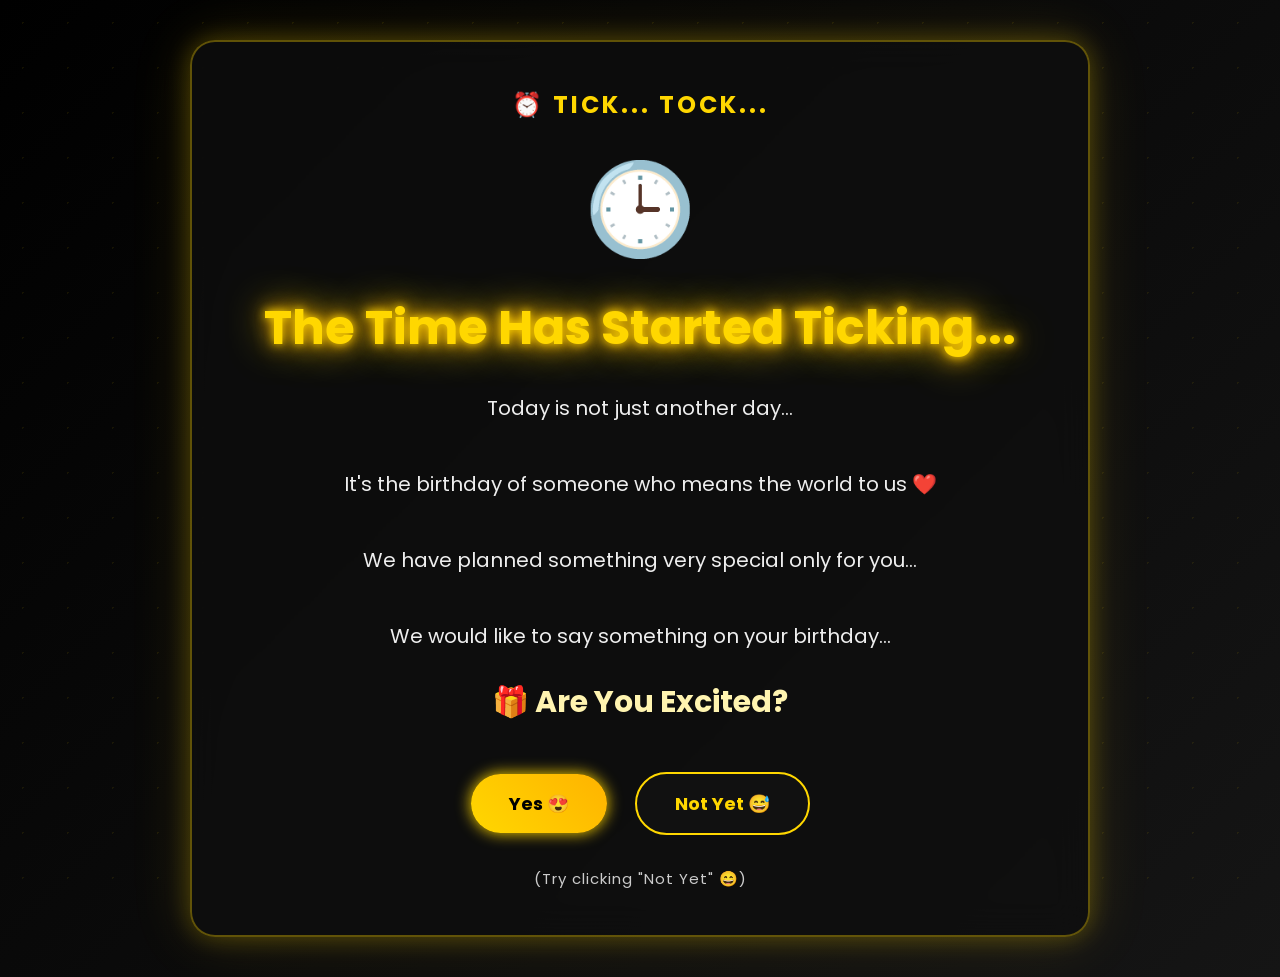
<file: index.html>
<!DOCTYPE html>
<html lang="en">
<head>
    <meta charset="UTF-8">
    <meta name="viewport" content="width=device-width, initial-scale=1.0">
    <title>Happy Birthday ❤️</title>

    <!-- Google Font -->
    <link href="https://fonts.googleapis.com/css2?family=Poppins:wght@300;400;600;700&display=swap" rel="stylesheet">

    <!-- CSS -->
    <link rel="stylesheet" href="style.css">
</head>

<body>

    <!-- Floating Hearts -->
    <div class="hearts">
        <span>❤️</span>
        <span>💖</span>
        <span>💕</span>
        <span>💗</span>
        <span>💝</span>
        <span>💞</span>
        <span>❤️</span>
        <span>💖</span>
    </div>

    <!-- Main Container -->
    <div class="container">

        <div class="glass-card">

            <h3 class="small-title">
                ⏰ Tick... Tock...
            </h3>

            <div class="clock">
                🕒
            </div>

            <h1 class="main-title">
                The Time Has Started Ticking...
            </h1>

            <p class="message">

                Today is not just another day...

                <br><br>

                It's the birthday of someone who means the world to us ❤️

                <br><br>

                We have planned something very special only for you...

                <br><br>

                We would like to say something on your birthday...

            </p>

            <h2 class="question">
                🎁 Are You Excited?
            </h2>

            <div class="buttons">

                <button
                    class="yes-btn"
                    onclick="goNext()">

                    Yes 😍

                </button>

                <button
                    id="noBtn"
                    class="no-btn">

                    Not Yet 😅

                </button>

            </div>

            <p class="hint">
                (Try clicking "Not Yet" 😄)
            </p>

        </div>

    </div>

    <!-- Background Music (Optional) -->
    <!--
    <audio autoplay loop>
        <source src="music.mp3" type="audio/mp3">
    </audio>
    -->

    <script>

        const noBtn = document.getElementById("noBtn");

        function random(min, max) {
            return Math.random() * (max - min) + min;
        }

        function moveButton() {

            noBtn.style.position = "absolute";

            noBtn.style.left = random(5, 80) + "%";

            noBtn.style.top = random(10, 80) + "%";

        }

        noBtn.addEventListener("mouseover", moveButton);
        noBtn.addEventListener("click", moveButton);

        function goNext() {

            window.location.href = "kids.html";

        }

    </script>

</body>
</html>
</file>
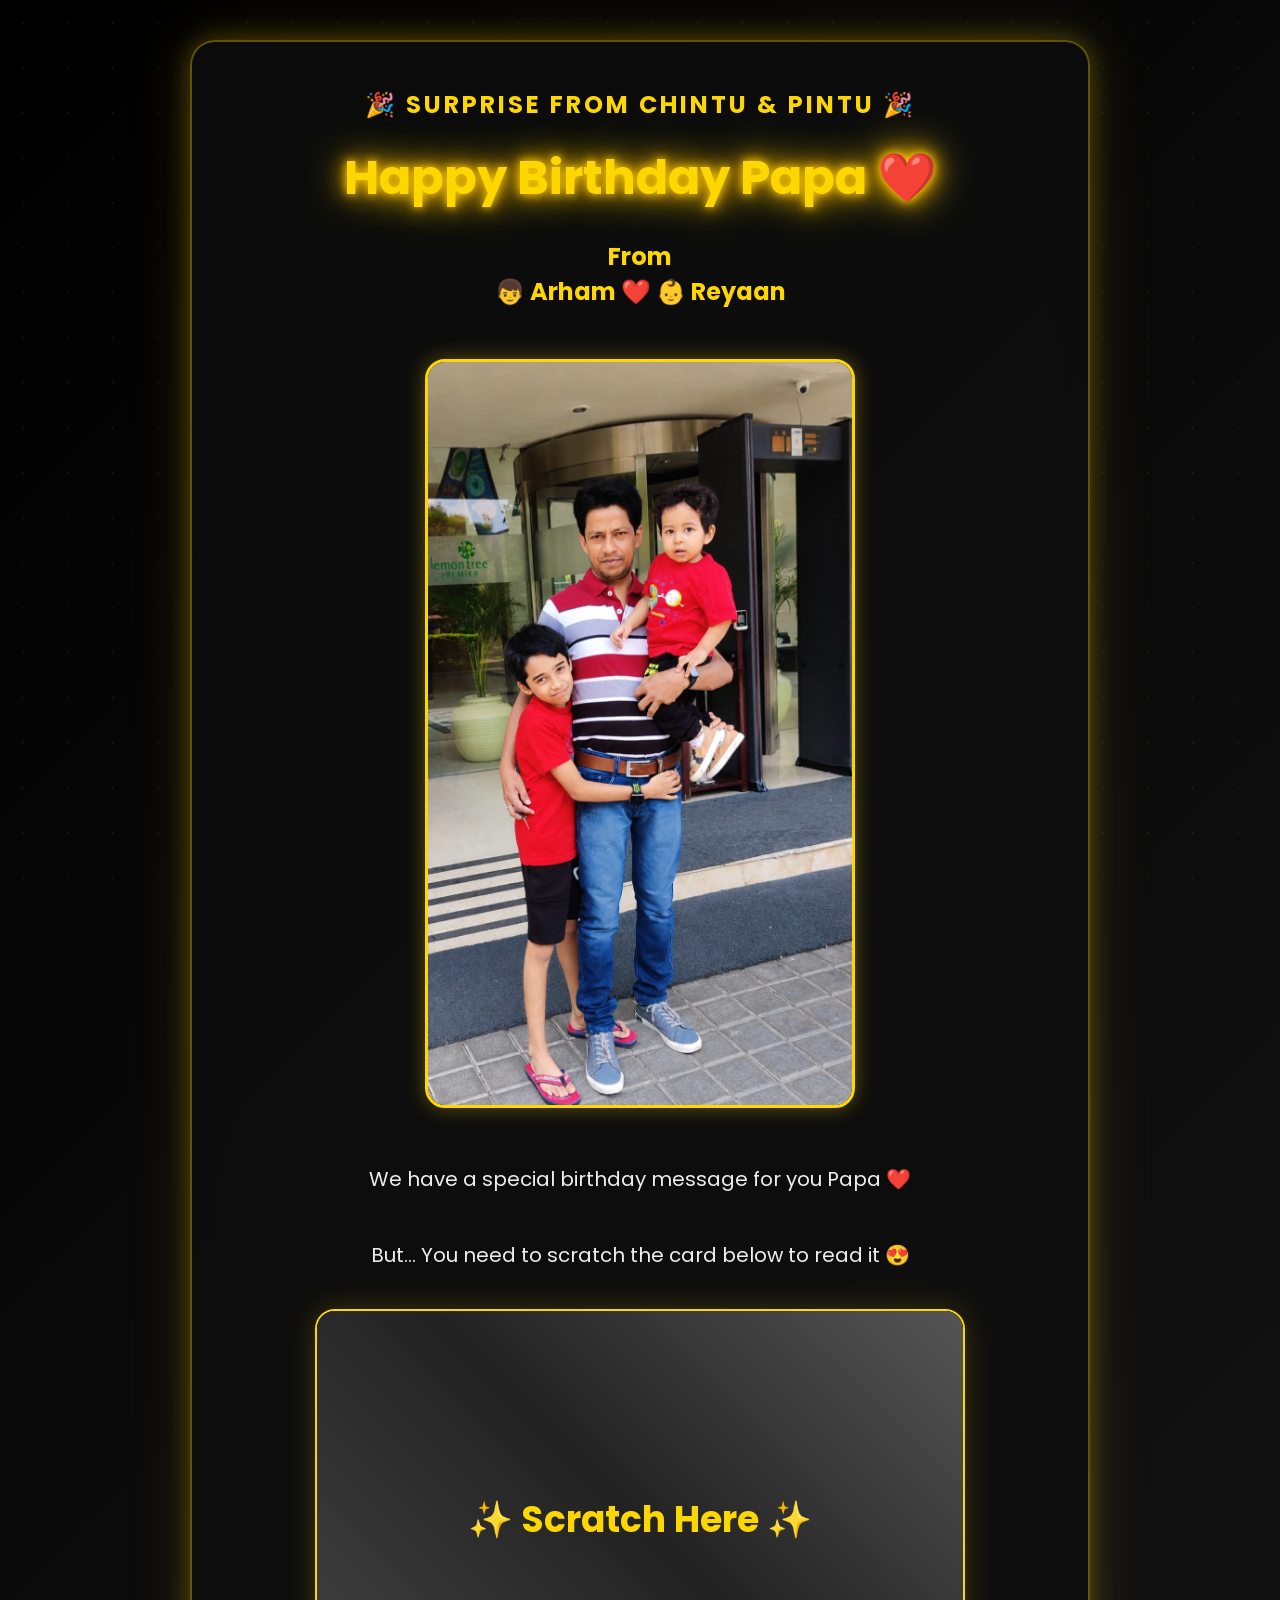
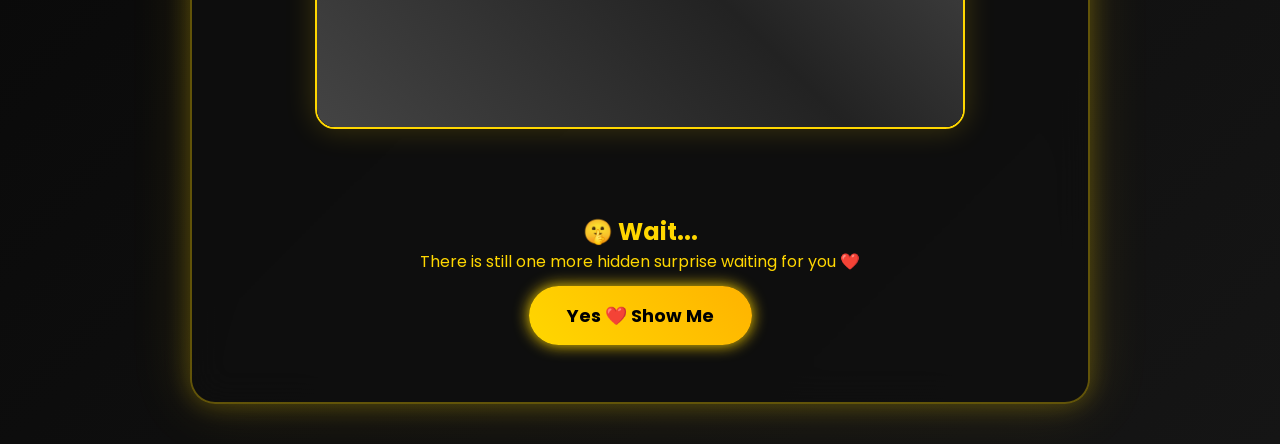
<file: kids.html>
<!DOCTYPE html>
<html lang="en">

<head>

    <meta charset="UTF-8">

    <meta name="viewport"
          content="width=device-width, initial-scale=1.0">

    <title>Birthday Surprise From Arham & Reyaan ❤️</title>

    <link href="https://fonts.googleapis.com/css2?family=Poppins:wght@300;400;600;700&display=swap" rel="stylesheet">

    <link rel="stylesheet" href="style.css">

</head>

<body>

<div class="hearts">

    <span>❤️</span>
    <span>💖</span>
    <span>💕</span>
    <span>💝</span>
    <span>💗</span>
    <span>💞</span>

</div>


<div class="container">

<div class="glass-card">

<h3 class="small-title">
🎉 Surprise from Chintu & Pintu 🎉
</h3>

<h1 class="main-title">

Happy Birthday Papa ❤️

</h1>

<h2>

From

<br>

👦 Arham

❤️

👶 Reyaan

</h2>

<br>

<img
src="kid.jpeg"
class="birthday-image">

<br><br>

<p class="message">

We have a special birthday message for you Papa ❤️

<br><br>

But...

You need to scratch the card below to read it 😍

</p>

<div class="scratch-card">

<div id="scratchCover">

✨ Scratch Here ✨

</div>

<div id="scratchMessage">

<h2>

🎂 Happy Birthday Papa ❤️

</h2>

<p>

You are the world's best father.

<br><br>

Thank you for fulfilling each and every wish of ours.

<br><br>

Thank you for taking care of us like little princes 👑

<br><br>

You are just like a coconut 🥥

<br><br>

Hard from outside...

<br>

Soft, pure and full of love from inside ❤️

<br><br>

You always stand by us,

protect us,

care for us,

and make us smile every single day.

<br><br>

Please keep loving us like this forever.

<br><br>

We promise to love you

∞ Infinity Times ❤️

</p>

</div>

</div>

<br><br>

<h2>

🤫 Wait...

</h2>

<p>

There is still one more hidden surprise waiting for you ❤️

</p>

<button
class="yes-btn"
onclick="location.href='wife.html'">

Yes ❤️ Show Me

</button>

</div>

</div>


<script>

const cover = document.getElementById("scratchCover");

let scratches = 0;

cover.addEventListener("mousemove", scratch);
cover.addEventListener("touchmove", scratch);

function scratch(){

scratches++;

cover.style.opacity -= 0.02;

if(scratches>40){

cover.style.display="none";

}

}

</script>

</body>

</html>
</file>
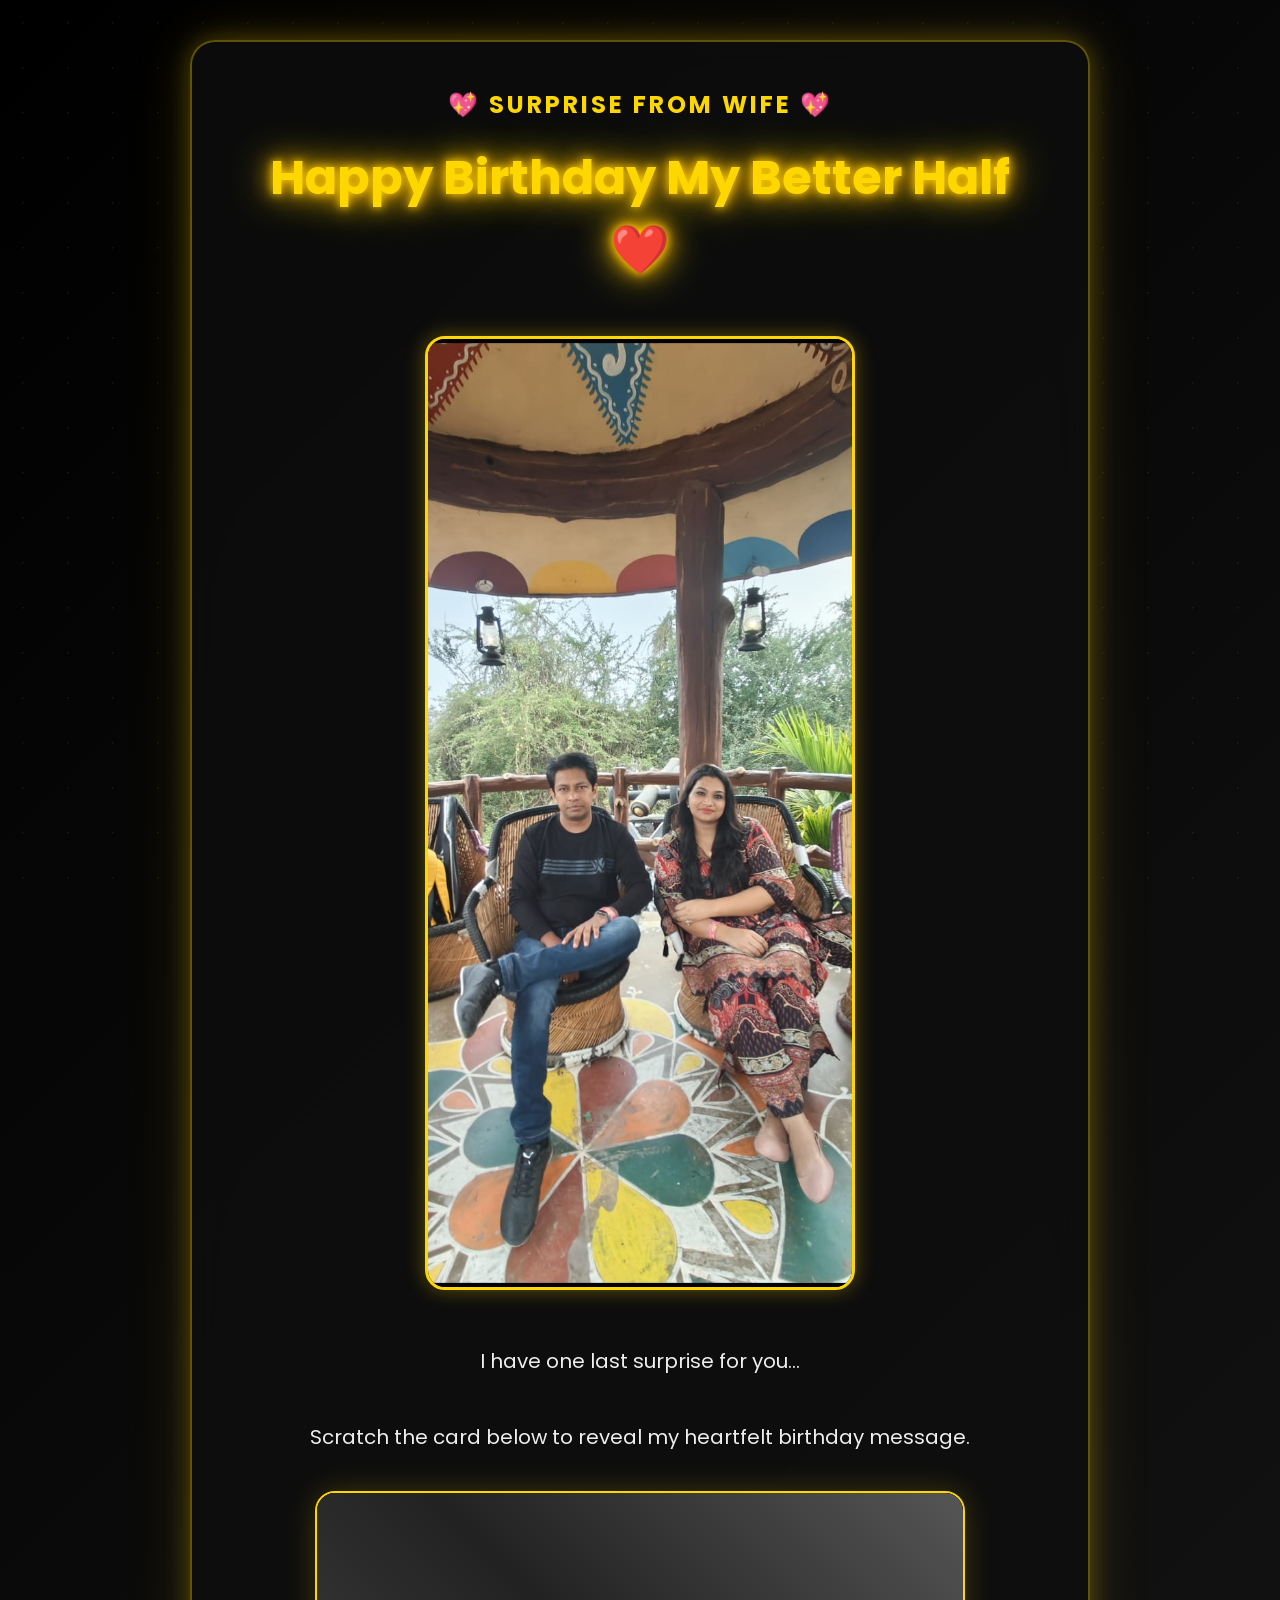
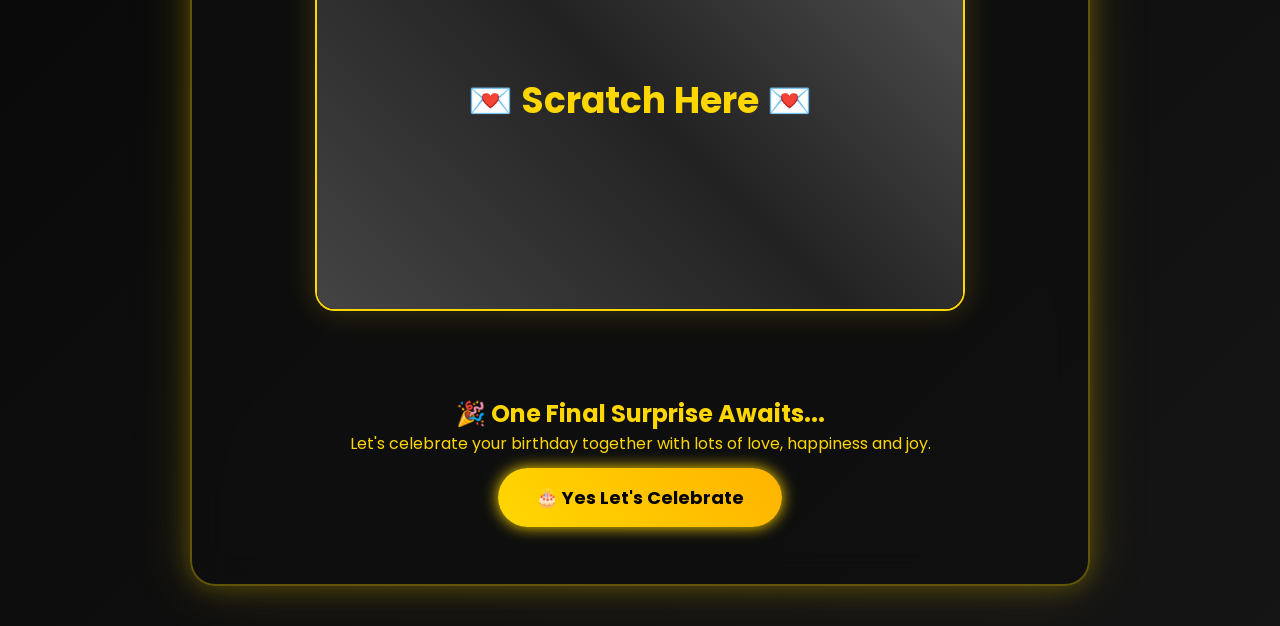
<file: wife.html>
<!DOCTYPE html>
<html lang="en">

<head>

    <meta charset="UTF-8">

    <meta name="viewport" content="width=device-width, initial-scale=1.0">

    <title>Birthday Surprise From Your Better Half ❤️</title>

    <link href="https://fonts.googleapis.com/css2?family=Poppins:wght@300;400;600;700&display=swap" rel="stylesheet">

    <link rel="stylesheet" href="style.css">

</head>

<body>

<!-- Floating Hearts -->

<div class="hearts">

    <span>❤️</span>
    <span>💖</span>
    <span>💕</span>
    <span>💗</span>
    <span>💝</span>
    <span>💞</span>

</div>

<div class="container">

    <div class="glass-card">

        <h3 class="small-title">
            💖 Surprise from Wife 💖
        </h3>

        <h1 class="main-title">
            Happy Birthday My Better Half ❤️
        </h1>

        <img src="us.jpeg"
             class="birthday-image">

        <br><br>

        <p class="message">

            I have one last surprise for you...

            <br><br>

            Scratch the card below to reveal my heartfelt birthday message.

        </p>

        <!-- Scratch Card -->

        <div class="scratch-card">

            <div id="scratchCover">

                💌 Scratch Here 💌

            </div>

            <div id="scratchMessage">

                <h2>
                    ❤️ Happy Birthday My Better Half ❤️
                </h2>

                <p>

                    Happy Birthday to the most amazing husband.

                    <br><br>

                    Thank you for being so supportive...

                    <br><br>

                    Thank you for being so loving...

                    <br><br>

                    Thank you for being so caring...

                    <br><br>

                    Thank you for standing beside me like a strong pillar through every phase of life.

                    <br><br>

                    You have always given strength to our family and filled our lives with happiness.

                    <br><br>

                    May Allah bless you with endless happiness, good health, success, peace, and a long beautiful life.

                    <br><br>

                    May Allah always keep you strong because we are who we are because of you.

                    <br><br>

                    Without you our world feels incomplete.

                    <br><br>

                    I pray that Allah fulfills every dream in your heart and always protects you from every difficulty.

                    <br><br>

                    Thank you for being my partner, my best friend, my biggest support, and the love of my life.

                    <br><br>

                    I love you today...

                    Tomorrow...

                    Forever...

                    And Infinity Times ❤️♾️

                </p>

            </div>

        </div>

        <br><br>

        <h2>
            🎉 One Final Surprise Awaits...
        </h2>

        <p>

            Let's celebrate your birthday together with lots of love, happiness and joy.

        </p>

        <button class="yes-btn"
                onclick="location.href='celebrate.html'">

            🎂 Yes Let's Celebrate

        </button>

    </div>

</div>

<script>

const cover = document.getElementById("scratchCover");

let scratches = 0;

function scratch() {

    scratches++;

    cover.style.opacity -= 0.02;

    if (scratches > 40) {

        cover.style.display = "none";

    }

}

cover.addEventListener("mousemove", scratch);
cover.addEventListener("touchmove", scratch);

</script>

</body>

</html>
</file>
<file: style.css>
/* ==========================================
   LUXURY BLACK & GOLD THEME
========================================== */

*{
    margin:0;
    padding:0;
    box-sizing:border-box;
}

html{
    scroll-behavior:smooth;
}

body{

    font-family:'Poppins',sans-serif;

    min-height:100vh;

    overflow-x:hidden;

    color:#FFD700;

    background:linear-gradient(
    -45deg,
    #000000,
    #111111,
    #1c1c1c,
    #000000);

    background-size:400% 400%;

    animation:bgMove 12s ease infinite;

    display:flex;

    justify-content:center;

    align-items:center;

    padding:40px;

    position:relative;

}

/* Animated Background */

@keyframes bgMove{

0%{
background-position:0% 50%;
}

50%{
background-position:100% 50%;
}

100%{
background-position:0% 50%;
}

}

/* Gold Particles */

body::before{

content:"";

position:fixed;

left:0;
top:0;

width:100%;
height:100%;

background-image:
radial-gradient(#FFD700 1px,transparent 1px);

background-size:45px 45px;

opacity:.08;

pointer-events:none;

}

/* =============================
   CONTAINER
============================= */

.container{

width:100%;

display:flex;

justify-content:center;

align-items:center;

}

/* =============================
   GLASS CARD
============================= */

.glass-card{

width:95%;

max-width:850px;

background:rgba(15,15,15,.78);

border:2px solid rgba(255,215,0,.35);

backdrop-filter:blur(18px);

border-radius:25px;

padding:45px;

text-align:center;

box-shadow:

0 0 25px rgba(255,215,0,.25),

0 0 60px rgba(255,215,0,.15);

animation:fadeUp 1s ease;

}

/* Fade */

@keyframes fadeUp{

from{

opacity:0;

transform:translateY(60px);

}

to{

opacity:1;

transform:translateY(0);

}

}

/* =============================
   HEADINGS
============================= */

.small-title{

font-size:24px;

letter-spacing:3px;

color:#FFD700;

margin-bottom:20px;

text-transform:uppercase;

}

.main-title{

font-size:48px;

font-weight:700;

margin-bottom:25px;

color:#FFD700;

text-shadow:

0 0 10px gold,

0 0 20px orange,

0 0 40px gold;

}

.question{

font-size:30px;

margin-top:25px;

color:#fff4b0;

}

/* =============================
   PARAGRAPH
============================= */

.message{

font-size:20px;

line-height:1.9;

color:#eeeeee;

margin-top:20px;

}

/* =============================
   IMAGES
============================= */

.birthday-image{

width:100%;

max-width:430px;

border-radius:20px;

margin-top:25px;

border:3px solid gold;

box-shadow:

0 0 20px rgba(255,215,0,.35);

transition:.4s;

}

.birthday-image:hover{

transform:scale(1.04);

box-shadow:

0 0 40px gold;

}

/* =============================
   BUTTONS
============================= */

.buttons{

margin-top:35px;

}

button{

padding:16px 38px;

margin:12px;

border:none;

cursor:pointer;

font-size:18px;

font-weight:bold;

border-radius:40px;

transition:.4s;

font-family:'Poppins',sans-serif;

}

.yes-btn{

background:linear-gradient(

45deg,

#FFD700,

#ffb300);

color:black;

box-shadow:

0 0 15px gold;

}

.yes-btn:hover{

transform:scale(1.08);

box-shadow:

0 0 35px gold;

}

.no-btn{

background:#111;

border:2px solid gold;

color:gold;

}

.no-btn:hover{

background:gold;

color:black;

}

/* =============================
   SCRATCH CARD
============================= */

.scratch-card{

position:relative;

width:100%;

max-width:650px;

height:420px;

margin:35px auto;

overflow:hidden;

border-radius:20px;

border:2px solid gold;

box-shadow:

0 0 30px rgba(255,215,0,.2);

}

#scratchCover{

position:absolute;

left:0;
top:0;

width:100%;
height:100%;

display:flex;

justify-content:center;

align-items:center;

background:linear-gradient(

45deg,

#444,

#222,

#555);

color:#FFD700;

font-size:36px;

font-weight:bold;

cursor:pointer;

transition:.3s;

}

#scratchMessage{

background:#111;

width:100%;

height:100%;

overflow:auto;

padding:30px;

color:white;

}

#scratchMessage h2{

color:#FFD700;

margin-bottom:20px;

}

#scratchMessage p{

line-height:2;

font-size:18px;

}

/* =============================
   CLOCK
============================= */

.clock{

font-size:90px;

animation:tick .8s infinite;

margin-bottom:15px;

}

@keyframes tick{

0%{

transform:rotate(-10deg);

}

50%{

transform:rotate(10deg);

}

100%{

transform:rotate(-10deg);

}

}

/* =============================
   HINT
============================= */

.hint{

margin-top:20px;

color:#cccccc;

font-size:15px;

letter-spacing:1px;

}
/* ==========================================
   PART 2 - CELEBRATION STYLES
========================================== */


/* =============================
   COUNTDOWN
============================= */

#countdown{

    font-size:140px;

    font-weight:700;

    color:#FFD700;

    text-shadow:

    0 0 15px gold,

    0 0 35px gold,

    0 0 60px orange;

    animation:pulse 1s infinite;

}

#countText{

    font-size:24px;

    color:#ffffff;

    margin-top:20px;

}

@keyframes pulse{

    0%{

        transform:scale(1);

    }

    50%{

        transform:scale(1.18);

    }

    100%{

        transform:scale(1);

    }

}


/* =============================
   FINAL MESSAGE
============================= */

#finalContent{

    animation:fadeCelebration 2s ease;

}

@keyframes fadeCelebration{

    from{

        opacity:0;

        transform:translateY(60px);

    }

    to{

        opacity:1;

        transform:translateY(0);

    }

}

.birthday-heading{

    font-size:60px;

    color:#FFD700;

    margin-bottom:25px;

    text-shadow:

    0 0 20px gold,

    0 0 40px orange,

    0 0 70px gold;

    animation:goldGlow 2s infinite alternate;

}

@keyframes goldGlow{

    from{

        text-shadow:

        0 0 10px gold,

        0 0 20px orange;

    }

    to{

        text-shadow:

        0 0 25px gold,

        0 0 45px orange,

        0 0 70px gold;

    }

}


/* =============================
   FLOATING GOLD SPARKLES
============================= */

.hearts{

    position:fixed;

    left:0;

    top:0;

    width:100%;

    height:100%;

    overflow:hidden;

    pointer-events:none;

}

.hearts span{

    position:absolute;

    bottom:-120px;

    font-size:28px;

    animation:floatGold 9s linear infinite;

    opacity:.9;

}

.hearts span:nth-child(1){

left:8%;

animation-duration:7s;

}

.hearts span:nth-child(2){

left:22%;

animation-duration:9s;

}

.hearts span:nth-child(3){

left:38%;

animation-duration:8s;

}

.hearts span:nth-child(4){

left:55%;

animation-duration:10s;

}

.hearts span:nth-child(5){

left:72%;

animation-duration:8s;

}

.hearts span:nth-child(6){

left:90%;

animation-duration:11s;

}

@keyframes floatGold{

    0%{

        transform:translateY(0) rotate(0deg);

        opacity:0;

    }

    20%{

        opacity:1;

    }

    100%{

        transform:

        translateY(-120vh)

        rotate(360deg);

        opacity:0;

    }

}


/* =============================
   FIREWORKS
============================= */

#fireworks{

    position:fixed;

    left:0;

    top:0;

    width:100%;

    height:100%;

    z-index:-1;

}


/* =============================
   CELEBRATION CARD
============================= */

.celebration-card{

    animation:zoomIn 1s ease;

}

@keyframes zoomIn{

    from{

        opacity:0;

        transform:scale(.8);

    }

    to{

        opacity:1;

        transform:scale(1);

    }

}


/* =============================
   GOLD DIVIDER
============================= */

hr{

    border:none;

    height:2px;

    margin:30px auto;

    width:80%;

    background:linear-gradient(

    to right,

    transparent,

    gold,

    transparent);

}


/* =============================
   LINKS
============================= */

a{

    color:#FFD700;

    text-decoration:none;

}

a:hover{

    color:#ffffff;

}


/* =============================
   SCROLLBAR
============================= */

::-webkit-scrollbar{

    width:10px;

}

::-webkit-scrollbar-track{

    background:#111;

}

::-webkit-scrollbar-thumb{

    background:gold;

    border-radius:20px;

}

::-webkit-scrollbar-thumb:hover{

    background:#ffcc00;

}


/* =============================
   MOBILE RESPONSIVE
============================= */

@media(max-width:768px){

    body{

        padding:20px;

    }

    .glass-card{

        padding:25px;

        border-radius:18px;

    }

    .main-title{

        font-size:30px;

    }

    .small-title{

        font-size:18px;

    }

    .message{

        font-size:17px;

        line-height:1.7;

    }

    .birthday-image{

        max-width:100%;

    }

    .scratch-card{

        height:520px;

    }

    #countdown{

        font-size:80px;

    }

    .birthday-heading{

        font-size:36px;

    }

    button{

        width:100%;

        margin:10px 0;

    }

}


/* =============================
   TABLETS
============================= */

@media(min-width:769px) and (max-width:1024px){

    .glass-card{

        max-width:90%;

    }

}


/* =============================
   DESKTOP
============================= */

@media(min-width:1200px){

    .glass-card{

        max-width:900px;

    }

}


/* =============================
   SELECTION
============================= */

::selection{

    background:gold;

    color:black;

}


/* =============================
   END
============================= */
</file>
